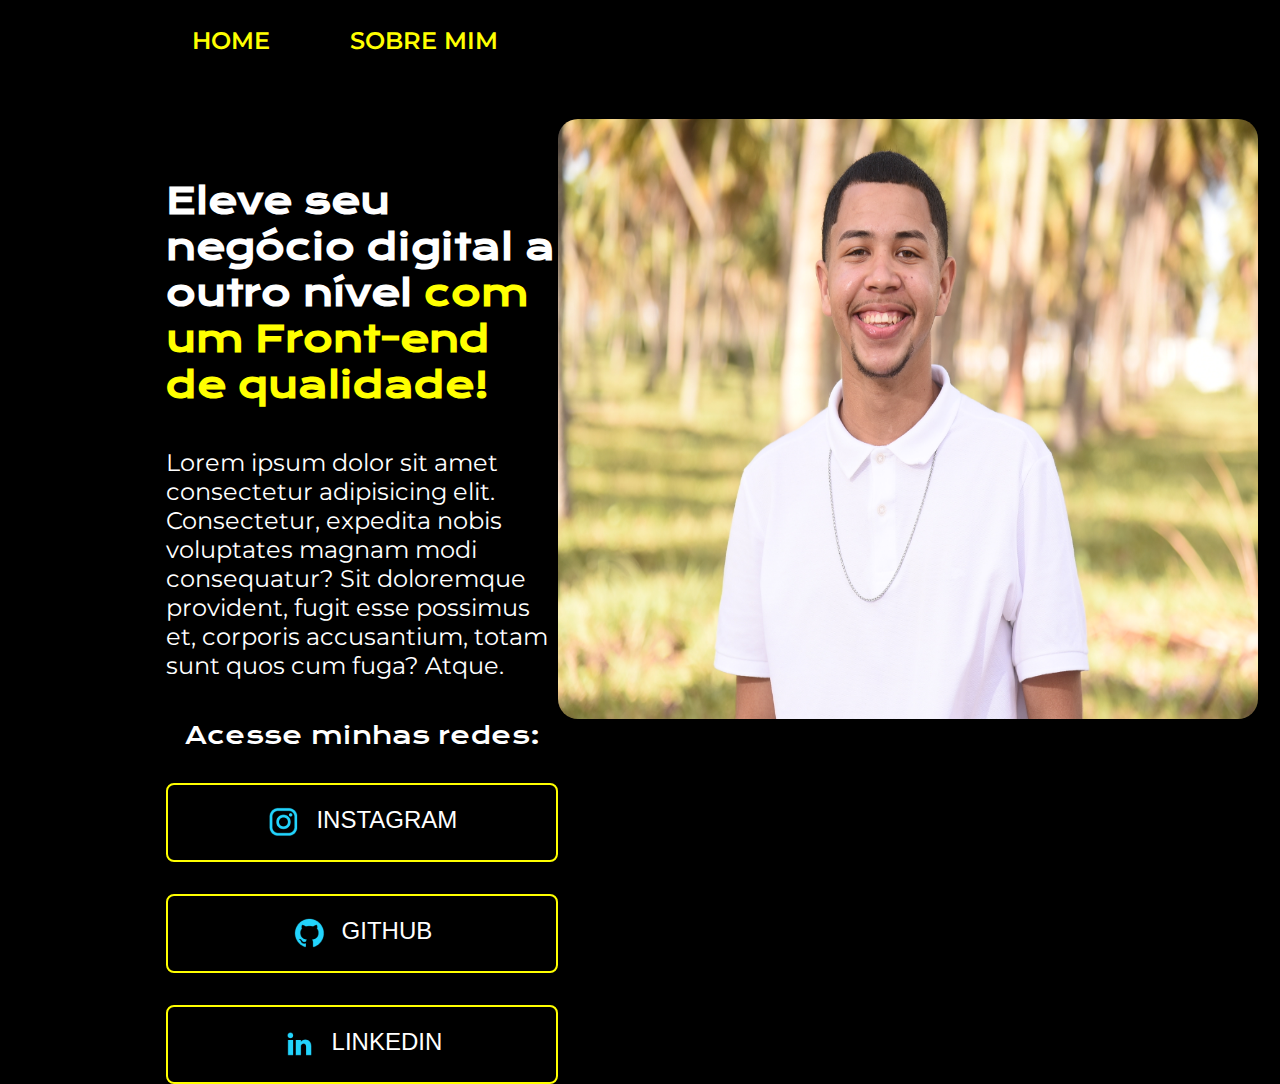
<file: PROJETO ALURA/index.html>
<!DOCTYPE html>
<html lang="pt-br">
<head>
    <meta charset="UTF-8">
    <meta name="viewport" content="width=device-width, initial-scale=1.0">
    <title>PROJETO PORTIFOLIO</title>
    <link rel="stylesheet" href="estilos/style.css">
</head>
<body>
    <header class="cabecalho">
        <nav class="cabecalho-menu">
            <a  class="cabecalho-link" href="index.html">HOME</a>
            <a  class="cabecalho-link" href="about.html">SOBRE MIM</a>
        </nav>
    </header>
    <main class="apresentacao">
        <section class="apresentacao-conteudo">
            <h1 class="apresentacao-h1"> Eleve seu negócio digital a outro nível <strong class="titulo-destaque">com um Front-end de qualidade!</strong></h1>
            <p class="apresentacao-p">Lorem ipsum dolor sit amet consectetur adipisicing elit. Consectetur, expedita nobis voluptates magnam modi consequatur? Sit doloremque provident, fugit esse possimus et, corporis accusantium, totam sunt quos cum fuga? Atque.</p>
            <div class="apresentacao-link">
                    <h2 class="apresentacao-subtitulo">Acesse minhas redes:</h2>
                    <a class="apresentacao-link-link" href="https://www.instagram.com/ruansilva04_/"> 
                        <img src="imagens/instagram.png" alt="insta">
                        INSTAGRAM
                    </a>
                    <a class="apresentacao-link-link" href="https://github.com/ruanh77">
                        <img src="imagens/github.png" alt="git">
                        GITHUB
                    </a>
                    <a class="apresentacao-link-link" href="https://www.linkedin.com/in/ruan-henrique-422b02300/"> 
                        <img src="imagens/linkedin.png" alt="in">
                        LINKEDIN
                    </a>
                    
            </div>
        </section>
        <img src="imagens/ruan.png.jpeg" alt="Foto ruan"  class="imagem-logo">
    </main>

    
</body>
</html>
</file>
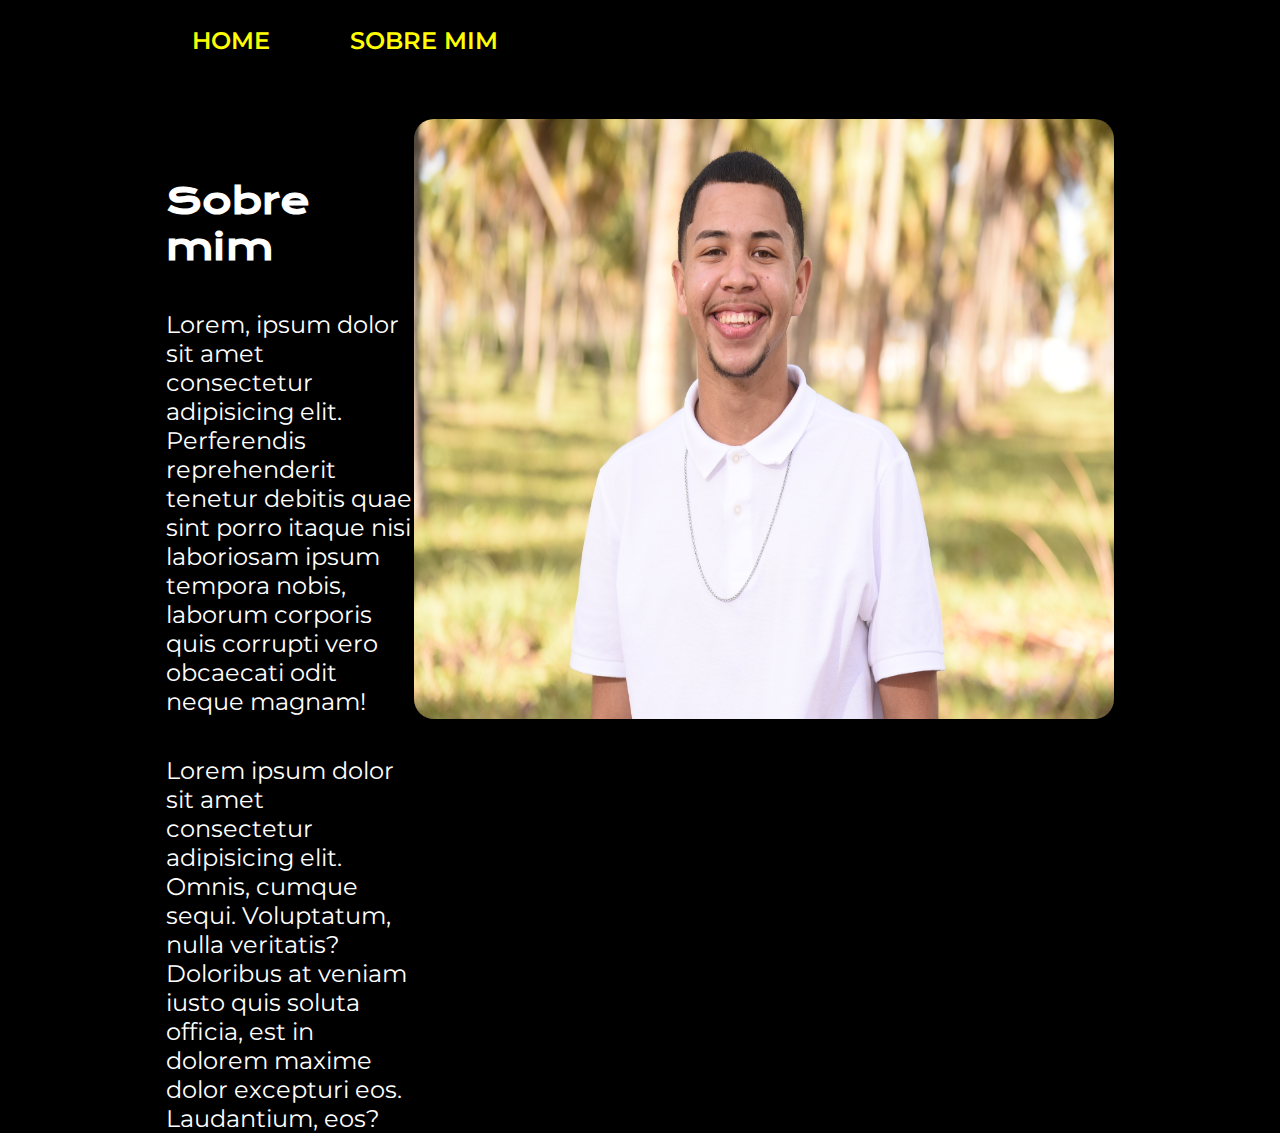
<file: PROJETO ALURA/about.html>
<!DOCTYPE html>
<html lang="pt-br">
<head>
    <meta charset="UTF-8">
    <meta name="viewport" content="width=device-width, initial-scale=1.0">
    <title>SOBRE MIM</title>
    <link rel="stylesheet" href="estilos/style.css">
</head>
<body>
    <header class="cabecalho">
        <nav class="cabecalho-menu">
            <a  class="cabecalho-link" href="index.html">HOME</a>
            <a  class="cabecalho-link" href="about.html">SOBRE MIM</a>
        </nav>
    </header>
    <main class="apresentacao">
        <section class="apresentacao-conteudo">
       <h1 class="apresentacao-h1">Sobre mim</h1>
       <p class="apresentacao-p">Lorem, ipsum dolor sit amet consectetur adipisicing elit. Perferendis reprehenderit tenetur debitis quae sint porro itaque nisi laboriosam ipsum tempora nobis, laborum corporis quis corrupti vero obcaecati odit neque magnam!</p>
       <p class="apresentacao-p">Lorem ipsum dolor sit amet consectetur adipisicing elit. Omnis, cumque sequi. Voluptatum, nulla veritatis? Doloribus at veniam iusto quis soluta officia, est in dolorem maxime dolor excepturi eos. Laudantium, eos? </p>
        </section>
        <img src="imagens/ruan.png.jpeg" alt="Foto ruan"  class="imagem-logo">
    </main>



   
</body>
</html>
</file>
<file: PROJETO ALURA/estilos/style.css>
@import url('https://fonts.googleapis.com/css2?family=Krona+One&family=Montserrat:ital,wght@0,100..900;1,100..900&display=swap');

*{
    margin: 0;
    padding: 0;
}

body{
    height: 100vh;
    box-sizing: border-box;
    background-color: black;
    color: white;
    
    
}

.titulo-destaque{
    color: yellow;
}
.cabecalho{
    padding: 2% 0% 0% 15%;
}
.cabecalho-menu{
    display: flex;
    gap: 80px;
}

.cabecalho-link{
    font-family:"Montserrat", sans-serif;
    font-size: 24px;
    font-weight: 600;
    color: yellow;
    text-decoration: none;
}

.apresentacao{
    margin: 5% 13%;
    display: flex;
    align-items: center;
    justify-content: space-between;
}

.apresentacao-conteudo{
    width: 615px;
    height: 482px;
    display: flex;
    flex-direction: column;
    gap: 40px;
}

.apresentacao-h1{
     font-size: 36px;
     font-family: "Krona One", sans-serif;
     
}
.apresentacao-p{
    font-size: 24px;
    font-family: "Montserrat", sans-serif;
    
}

.apresentacao-link{
    display: flex;
    flex-direction: column;
    justify-content: space-between;
    align-items: center;
    gap: 32px;

}

.apresentacao-subtitulo{
    font-family: "Krona One", sans-serif;
    font-weight: 400;
    font-size: 24px;
}

.apresentacao-link-link{
   border: solid 2px yellow;
   display: flex;
   justify-content: center;
   gap: 16px;
    width: 388px;
    border-radius: 8px;
    font-size: 24px;
    text-align: center;
    padding: 21.5px 0px;
    text-decoration: none;
    color: white;
    font-family:'Gill Sans', 'Gill Sans MT', Calibri, 'Trebuchet MS', sans-serif;
   
}

.apresentacao-link-link:hover{
    background-color: #272727;
}


.imagem-logo{
    width: 700px;
    height: 600px;
    border-radius: 20px;

}
</file>
